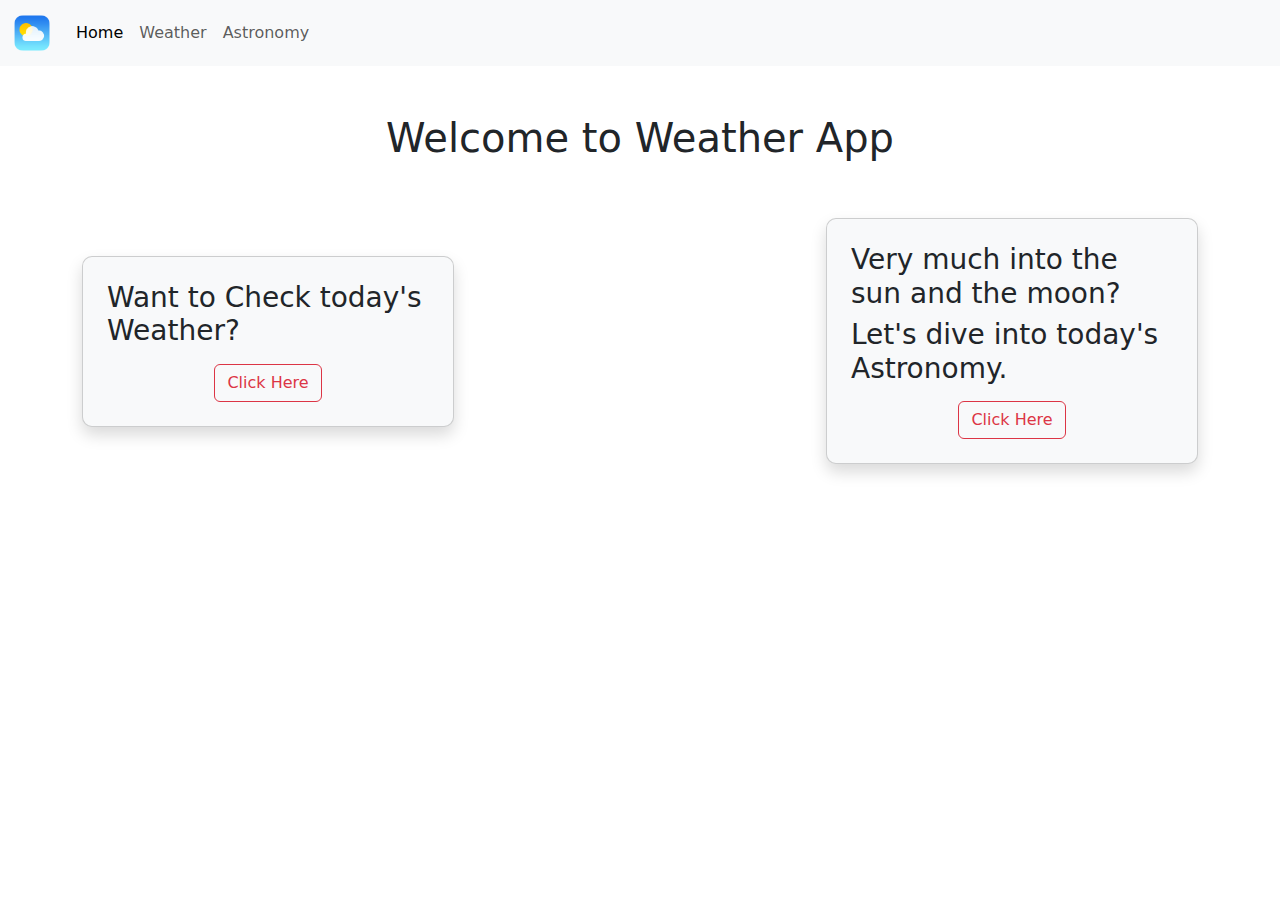
<file: index.html>
<!DOCTYPE html>
<html lang="en">
  <head>
    <meta charset="UTF-8" />
    <meta name="viewport" content="width=device-width, initial-scale=1.0" />
    <title>Weather App</title>
    <!-- Bootstrap CSS Imports -->
    <link
      href="https://cdn.jsdelivr.net/npm/bootstrap@5.3.3/dist/css/bootstrap.min.css"
      rel="stylesheet"
      integrity="sha384-QWTKZyjpPEjISv5WaRU9OFeRpok6YctnYmDr5pNlyT2bRjXh0JMhjY6hW+ALEwIH"
      crossorigin="anonymous"
    />
    <script
      src="https://cdn.jsdelivr.net/npm/bootstrap@5.3.3/dist/js/bootstrap.bundle.min.js"
      integrity="sha384-YvpcrYf0tY3lHB60NNkmXc5s9fDVZLESaAA55NDzOxhy9GkcIdslK1eN7N6jIeHz"
      crossorigin="anonymous"
    ></script>

    <link
      rel="stylesheet"
      href="https://cdnjs.cloudflare.com/ajax/libs/font-awesome/6.5.2/css/all.min.css"
      integrity="sha512-SnH5WK+bZxgPHs44uWIX+LLJAJ9/2PkPKZ5QiAj6Ta86w+fsb2TkcmfRyVX3pBnMFcV7oQPJkl9QevSCWr3W6A=="
      crossorigin="anonymous"
      referrerpolicy="no-referrer"
    />
    <!-- Custom CSS Import -->
    <link rel="stylesheet" href="./css/style.css" />
  </head>
  <body>
    <div class="myContainer">
      <nav class="navbar navbar-expand-lg navbar-light bg-light myNav">
        <div class="container-fluid">
            <a class="navbar-brand" href="#">
                <img
                  src="./images/icon.png"
                  alt="icon"
                  width="40"
                  height="40"
                />
              </a>
          <button
            class="navbar-toggler"
            type="button"
            data-bs-toggle="collapse"
            data-bs-target="#navbarSupportedContent"
            aria-controls="navbarSupportedContent"
            aria-expanded="false"
            aria-label="Toggle navigation"
          >
            <span class="navbar-toggler-icon"></span>
          </button>
          <div class="collapse navbar-collapse" id="navbarSupportedContent">
            <ul class="navbar-nav me-auto mb-2 mb-lg-0">
              <li class="nav-item">
                <a class="nav-link active" aria-current="page" href="#">Home</a>
              </li>
              <li class="nav-item">
                <a class="nav-link" href="./pages/Weather.html">Weather</a>
              </li>
              <li class="nav-item">
                <a class="nav-link" href="./pages/Astronomy.html">Astronomy</a>
              </li>
            </ul>
        </div>      
    </nav>
    <div class="contents d-flex flex-column justify-content-center align-items-center mt-5">
      <h1>Welcome to Weather App</h1>
      <div class="container d-flex justify-content-between align-items-center mt-5  row">
        <div class="card shadow justify-content-center align-items-center p-4  col-sm-6 col-md-4 col-lg-4 col-xl-4">
          <h3>Want to Check today's Weather?</h3>
          <button class="btn btn-outline-danger mt-2"><a href="./pages/Weather.html">Click Here</a></button>
        
        </div>
        <div class="card shadow justify-content-center align-items-center p-4 col-sm-6 col-md-4 col-lg-4 col-xl-4">
          <h3>Very much into the sun and the moon?</h3>
          <h3>Let's dive into today's Astronomy.</h3>
          <button class="btn btn-outline-danger  mt-2"><a href="./pages/Astronomy.html">Click Here</a></button>
        </div>
      </div>
    </div>
    </div>
  </body>
</html>
</file>
<file: css/style.css>
.myContainer {
  background-image: url("https://i.makeagif.com/media/1-20-2017/Dcv7Ly.gif");
  background-size: cover;
  background-position: center;
  background-repeat: no-repeat;
  width: 100%;
  height: 100vh;
  position: absolute;
}

.card {
  background-color: #f8f9fa;
  border-radius: 10px;
  box-shadow: 0px 0px 10px rgba(0, 0, 0, 0.1);
}
.card-body {
  padding: 20px;
}
.sun-icon,
.moon-icon {
  font-size: 36px;
  margin-right: 10px;
  color: #ffc107;
}
.moon-icon {
  color: #007bff;
}
.card-title {
  font-size: 24px;
  margin-bottom: 20px;
}
.card-text {
  font-size: 18px;
  margin-bottom: 10px;
}

a {
  all: unset;
}
</file>
